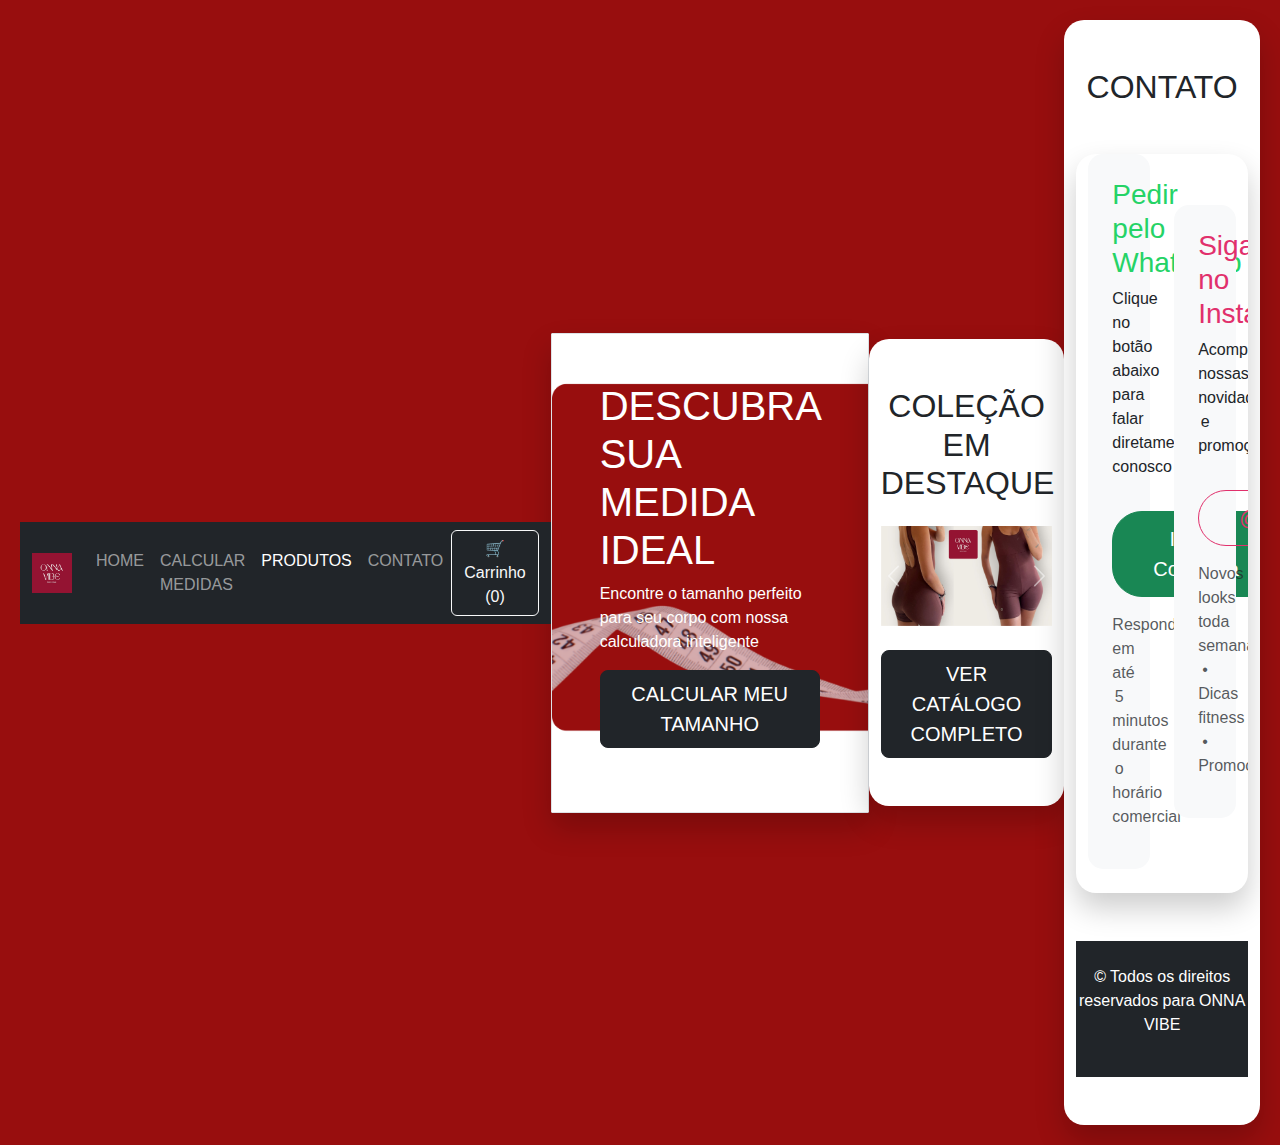
<file: index.html>
<!DOCTYPE html>
<html lang="pt-br">
<head>
    <meta charset="UTF-8">
    <meta name="viewport" content="width=device-width, initial-scale=1.0">
    <title>ONNA VIBE - Roupas Fitness</title>
    <link href="https://cdn.jsdelivr.net/npm/bootstrap@5.3.3/dist/css/bootstrap.min.css" rel="stylesheet">
    <link rel="stylesheet" href="css/style.css">
</head>

<body>
   <header>
        <nav class="navbar navbar-expand-sm navbar-dark bg-dark">
            <div class="container-fluid">
                <a class="navbar-brand" href="index.html">
                    <img src="img/logo.jpeg" alt="ONNA VIBe" height="40">
                </a>
                <button class="navbar-toggler" type="button" data-bs-toggle="collapse" data-bs-target="#mynavbar">
                    <span class="navbar-toggler-icon"></span>
                </button>
                <div class="collapse navbar-collapse" id="mynavbar">
                    <ul class="navbar-nav me-auto">
    <li class="nav-item">
        <a class="nav-link" href="index.html">HOME</a>
    </li>
    <li class="nav-item">
        <a class="nav-link" href="medidas.html">CALCULAR MEDIDAS</a>
    </li>
    <li class="nav-item">
        <a class="nav-link active" href="catalogo.html">PRODUTOS</a> <!-- ACTIVE AQUI -->
    </li>
    <li class="nav-item">
        <a class="nav-link" href="index.html#contatos">CONTATO</a>
    </li>
</ul>
                    <div class="d-flex">
                        <a href="#" class="btn btn-outline-light" id="cartBtn">
                            🛒 Carrinho (<span id="cartCount">0</span>)
                        </a>
                    </div>
                </div>
            </div>
        </nav>
    </header>

    <!-- Seção Hero -->
    <section>
        <div class="container p-5 my-5 border hero-section"
            style="background-image:url('img/conjunto\ branco\ \ carrosel\ \(1\).png'); background-size: cover; height: 30rem; border-radius: 1px;">
            <h1 class="text-white">DESCUBRA SUA MEDIDA IDEAL</h1>
            <p class="text-white">Encontre o tamanho perfeito para seu corpo com nossa calculadora inteligente</p>
            <a href="medidas.html" class="btn btn-dark btn-lg">CALCULAR MEU TAMANHO</a>
        </div>
    </section>
   
       
    </section>
           <section class="container py-5">
        <h2 class="text-center mb-4">COLEÇÃO EM DESTAQUE</h2>
   
        <div id="carouselDestaque" class="carousel slide" data-bs-ride="carousel">
            <div class="carousel-inner">
                <div class="carousel-item active">
                    <img src="img/maquaquinho marron carrosel.png" class="d-block w-100 carousel-img" alt="Coleção 1">
                </div>
                <div class="carousel-item">
                    <img src="img/conjuntinho manga cumprita carrosel.png" class="d-block w-100 carousel-img" alt="Coleção 2">
                </div>
                <div class="carousel-item">
                    <img src="img/conjuntinho azul celeste carrosel.png" class="d-block w-100 carousel-img" alt="Coleção 3">
                </div>
                <div class="carousel-item">
                    <img src="img/conjunto branco  carrosel.png" class="d-block w-100 carousel-img" alt="Coleção 4">
                </div>
            </div>
            <button class="carousel-control-prev" type="button" data-bs-target="#carouselDestaque" data-bs-slide="prev">
                <span class="carousel-control-prev-icon"></span>
            </button>
            <button class="carousel-control-next" type="button" data-bs-target="#carouselDestaque" data-bs-slide="next">
                <span class="carousel-control-next-icon"></span>
            </button>
        </div>
         <div class="text-center mt-4">
            <a href="catalogo.html" class="btn btn-dark btn-lg">VER CATÁLOGO COMPLETO</a>
        </div>
    </section>
    <section class="container py-5" id="contatos">
        <h2 class="text-center mb-4">CONTATO</h2>
    <section class="container my-5">
    <div class="row align-items-center">
        <!-- WhatsApp -->
        <div class="col-md-6 mb-4">
            <div class="p-4 text-center" style="background: #f8f9fa; border-radius: 15px;">
                <h3 style="color: #25D366;">
                    <i class="bi bi-whatsapp"></i> Pedir pelo WhatsApp
                </h3>
                <p>Clique no botão abaixo para falar diretamente conosco</p>
                <a href="https://wa.me/5563999999999" 
                   class="btn btn-success btn-lg mt-3"
                   style="border-radius: 30px; padding: 12px 40px;">
                    <i class="bi bi-whatsapp"></i> Iniciar Conversa
                </a>
                <p class="mt-3 text-muted">
                    Respondemos em até 5 minutos durante o horário comercial
                </p>
            </div>
        </div>
        
        <!-- Instagram -->
        <div class="col-md-6 mb-4">
            <div class="p-4 text-center" style="background: #f8f9fa; border-radius: 15px;">
                <h3 style="color: #E1306C;">
                    <i class="bi bi-instagram"></i> Siga no Instagram
                </h3>
                <p>Acompanhe nossas novidades e promoções</p>
                <a href="https://www.instagram.com/onna.vibe/" 
                   class="btn btn-outline-danger btn-lg mt-3"
                   style="border-radius: 30px; padding: 12px 40px; border-color: #E1306C; color: #E1306C;">
                    <i class="bi bi-instagram"></i> @onnavibe
                </a>
                <p class="mt-3 text-muted">
                    Novos looks toda semana • Dicas fitness • Promoções
                </p>
            </div>
        </div>
    </div>
</section>

    <footer class="bg-dark text-white text-center py-4 mt-5">
        <p>© Todos os direitos reservados para ONNA VIBE</p>
    </footer>

    <!-- Scripts -->
    <script src="https://cdn.jsdelivr.net/npm/bootstrap@5.3.3/dist/js/bootstrap.bundle.min.js"></script>
    <script src="js/produtos-data.js"></script>
    <script src="js/main.js"></script>
</body>
</html>
</file>
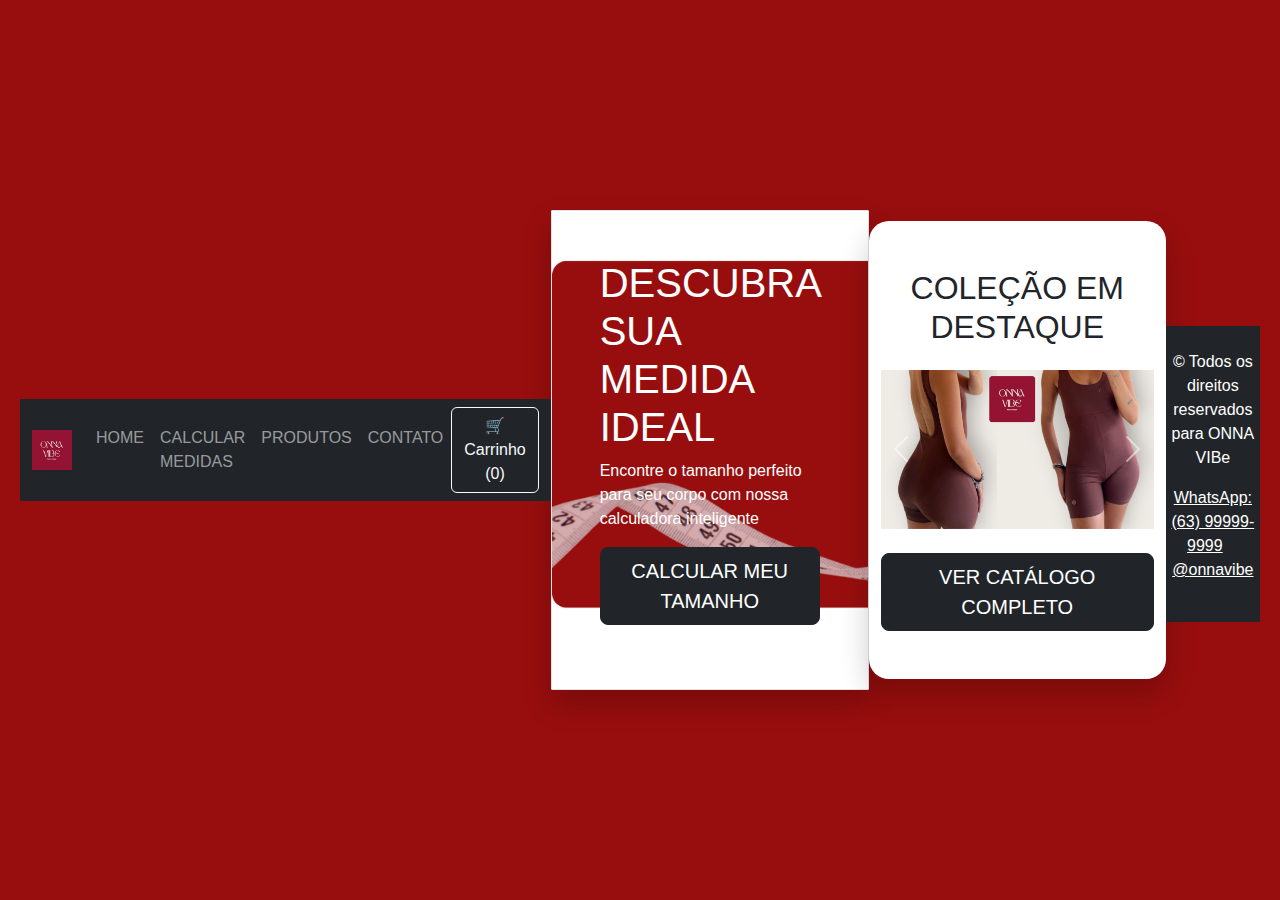
<file: home.html>
<!DOCTYPE html>
<html lang="pt-br">
<head>
    <meta charset="UTF-8">
    <meta name="viewport" content="width=device-width, initial-scale=1.0">
    <title>ONNA VIBe - Roupas Fitness</title>
    <link href="https://cdn.jsdelivr.net/npm/bootstrap@5.3.3/dist/css/bootstrap.min.css" rel="stylesheet">
    <link rel="stylesheet" href="css/style.css">
</head>

<body>
    <!-- Header com navegação CORRETA -->
    <header>
        <nav class="navbar navbar-expand-sm navbar-dark bg-dark">
            <div class="container-fluid">
                <a class="navbar-brand" href="home.html">
                    <img src="img/logo.jpeg" alt="ONNA VIBe" height="40">
                </a>
                <button class="navbar-toggler" type="button" data-bs-toggle="collapse" data-bs-target="#mynavbar">
                    <span class="navbar-toggler-icon"></span>
                </button>
                <div class="collapse navbar-collapse" id="mynavbar">
                    <ul class="navbar-nav me-auto">
                        <li class="nav-item">
                            <a class="nav-link" href="home.html">HOME</a>
                        </li>
                        <li class="nav-item">
                            <a class="nav-link" href="medidas.html">CALCULAR MEDIDAS</a>
                        </li>
                        <li class="nav-item">
                            <a class="nav-link" href="catalogo.html">PRODUTOS</a>
                        </li>
                        <li class="nav-item">
                            <a class="nav-link" href="contato.html">CONTATO</a>
                        </li>
                    </ul>
                    <div class="d-flex">
                        <a href="#" class="btn btn-outline-light" id="cartBtn">
                            🛒 Carrinho (<span id="cartCount">0</span>)
                        </a>
                    </div>
                </div>
            </div>
        </nav>
    </header>

    <!-- Seção Hero -->
    <section>
        <div class="container p-5 my-5 border hero-section"
            style="background-image:url('img/conjunto\ branco\ \ carrosel\ \(1\).png'); background-size: cover; height: 30rem; border-radius: 1px;">
            <h1 class="text-white">DESCUBRA SUA MEDIDA IDEAL</h1>
            <p class="text-white">Encontre o tamanho perfeito para seu corpo com nossa calculadora inteligente</p>
            <a href="medidas.html" class="btn btn-dark btn-lg">CALCULAR MEU TAMANHO</a>
        </div>
    </section>
   
       
    </section>
           <section class="container py-5">
        <h2 class="text-center mb-4">COLEÇÃO EM DESTAQUE</h2>
   
        <div id="carouselDestaque" class="carousel slide" data-bs-ride="carousel">
            <div class="carousel-inner">
                <div class="carousel-item active">
                    <img src="img/maquaquinho marron carrosel.png" class="d-block w-100 carousel-img" alt="Coleção 1">
                </div>
                <div class="carousel-item">
                    <img src="img/conjuntinho manga cumprita carrosel.png" class="d-block w-100 carousel-img" alt="Coleção 2">
                </div>
                <div class="carousel-item">
                    <img src="img/conjuntinho azul celeste carrosel.png" class="d-block w-100 carousel-img" alt="Coleção 3">
                </div>
                <div class="carousel-item">
                    <img src="img/conjunto branco  carrosel.png" class="d-block w-100 carousel-img" alt="Coleção 4">
                </div>
            </div>
            <button class="carousel-control-prev" type="button" data-bs-target="#carouselDestaque" data-bs-slide="prev">
                <span class="carousel-control-prev-icon"></span>
            </button>
            <button class="carousel-control-next" type="button" data-bs-target="#carouselDestaque" data-bs-slide="next">
                <span class="carousel-control-next-icon"></span>
            </button>
        </div>
         <div class="text-center mt-4">
            <a href="catalogo.html" class="btn btn-dark btn-lg">VER CATÁLOGO COMPLETO</a>
        </div>
    </section>

    <footer class="bg-dark text-white text-center py-4 mt-5">
        <p>© Todos os direitos reservados para ONNA VIBe</p>
        <p>
            <a href="https://wa.me/5563999999999" class="text-white me-3">
                <i class="bi bi-whatsapp"></i> WhatsApp: (63) 99999-9999
            </a>
            <a href="https://instagram.com/onnavibe" class="text-white">
                <i class="bi bi-instagram"></i> @onnavibe
            </a>
        </p>
    </footer>

    <!-- Scripts -->
    <script src="https://cdn.jsdelivr.net/npm/bootstrap@5.3.3/dist/js/bootstrap.bundle.min.js"></script>
    <script src="js/produtos-data.js"></script>
    <script src="js/main.js"></script>
</body>
</html>
</file>
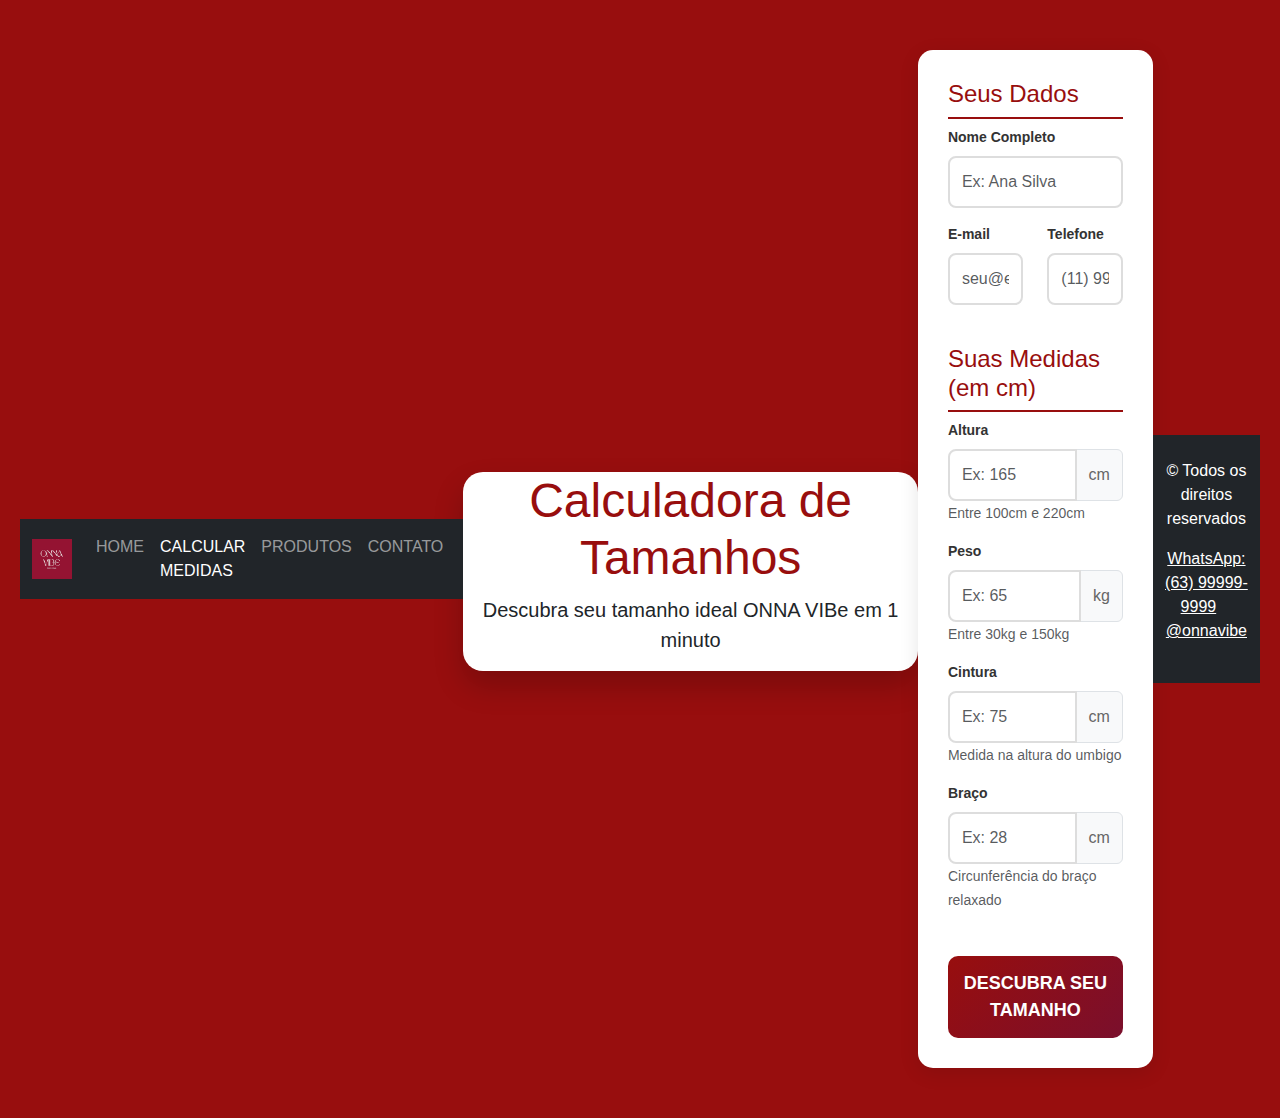
<file: medidas.html>
<!DOCTYPE html>
<html lang="pt-br">
<head>
    <meta charset="UTF-8">
    <meta name="viewport" content="width=device-width, initial-scale=1.0">
    <title>ONNA VIBe - Calculadora de Medidas</title>
    <link href="https://cdn.jsdelivr.net/npm/bootstrap@5.3.3/dist/css/bootstrap.min.css" rel="stylesheet">
    <link rel="stylesheet" href="css/style.css">
    <style>
        /* Estilos específicos para a calculadora */
        .calculator-container {
            max-width: 500px;
            margin: 30px auto;
            background: white;
            padding: 30px;
            border-radius: 15px;
            box-shadow: 0 5px 20px rgba(0,0,0,0.1);
        }
        
        .form-label {
            font-weight: 600;
            color: #333;
            margin-bottom: 8px;
        }
        
        .input-group-text {
            background-color: #f8f9fa;
            color: #666;
        }
        
        .measure-input {
            border-radius: 8px;
            padding: 12px;
            border: 2px solid #ddd;
            transition: all 0.3s;
        }
        
        .measure-input:focus {
            border-color: #980e0e;
            box-shadow: 0 0 0 3px rgba(152, 14, 14, 0.1);
            outline: none;
        }
        
        .btn-calculate {
            background: linear-gradient(135deg, #980e0e, #7a0f2c);
            color: white;
            border: none;
            padding: 14px;
            font-size: 18px;
            font-weight: bold;
            border-radius: 10px;
            width: 100%;
            margin-top: 20px;
            transition: all 0.3s;
        }
        
        .btn-calculate:hover {
            transform: translateY(-2px);
            box-shadow: 0 5px 15px rgba(152, 14, 14, 0.3);
        }
        
        .result-container {
            background: #f8f9fa;
            padding: 25px;
            border-radius: 12px;
            margin-top: 30px;
            border-left: 5px solid #980e0e;
            display: none;
            animation: fadeIn 0.5s ease;
        }
        
        .size-result {
            font-size: 3.5em;
            font-weight: bold;
            color: #980e0e;
            text-align: center;
            margin: 15px 0;
        }
        
        .recommendation {
            background: #e9ecef;
            padding: 15px;
            border-radius: 8px;
            margin-top: 15px;
            font-size: 0.95em;
        }
        
        @keyframes fadeIn {
            from { opacity: 0; transform: translateY(10px); }
            to { opacity: 1; transform: translateY(0); }
        }
        
        .loading {
            display: inline-block;
            width: 20px;
            height: 20px;
            border: 3px solid rgba(255,255,255,.3);
            border-radius: 50%;
            border-top-color: white;
            animation: spin 1s ease-in-out infinite;
        }
        
        @keyframes spin {
            to { transform: rotate(360deg); }
        }
    </style>
</head>

<body>
    <!-- Header com navegação -->
    <header>
        <nav class="navbar navbar-expand-sm navbar-dark bg-dark">
            <div class="container-fluid">
                <a class="navbar-brand" href="index.html">
                    <img src="img/logo.jpeg" alt="ONNA VIBe" height="40">
                </a>
                <button class="navbar-toggler" type="button" data-bs-toggle="collapse" data-bs-target="#mynavbar">
                    <span class="navbar-toggler-icon"></span>
                </button>
                <div class="collapse navbar-collapse" id="mynavbar">
                    <ul class="navbar-nav me-auto">
                        <li class="nav-item">
                            <a class="nav-link" href="index.html">HOME</a>
                        </li>
                        <li class="nav-item">
                            <a class="nav-link active" href="medidas.html">CALCULAR MEDIDAS</a>
                        </li>
                        <li class="nav-item">
                            <a class="nav-link" href="catalogo.html">PRODUTOS</a>
                        </li>
                        <li class="nav-item">
                            <a class="nav-link" href="contato.html">CONTATO</a>
                        </li>
                    </ul>
                </div>
            </div>
        </nav>
    </header>

    <!-- Banner da Calculadora -->
    <div class="container mt-4 text-center">
        <h1 class="display-5" style="color: #980e0e;">Calculadora de Tamanhos</h1>
        <p class="lead">Descubra seu tamanho ideal ONNA VIBe em 1 minuto</p>
    </div>

    <!-- Formulário de Medidas -->
    <div class="calculator-container">
        <form id="calculatorForm">
            <!-- Dados Pessoais -->
            <div class="mb-4">
                <h4 style="color: #980e0e; border-bottom: 2px solid #980e0e; padding-bottom: 8px;">
                    Seus Dados
                </h4>
                <div class="mb-3">
                    <label class="form-label">Nome Completo</label>
                    <input type="text" class="form-control measure-input" id="nome" placeholder="Ex: Ana Silva" required>
                </div>
                
                <div class="row">
                    <div class="col-md-6 mb-3">
                        <label class="form-label">E-mail</label>
                        <input type="email" class="form-control measure-input" id="email" placeholder="seu@email.com" required>
                    </div>
                    <div class="col-md-6 mb-3">
                        <label class="form-label">Telefone</label>
                        <input type="tel" class="form-control measure-input" id="telefone" placeholder="(11) 99999-9999" required>
                    </div>
                </div>
            </div>

            <!-- Medidas Corporais -->
            <div class="mb-4">
                <h4 style="color: #980e0e; border-bottom: 2px solid #980e0e; padding-bottom: 8px;">
                    Suas Medidas (em cm)
                </h4>
                
                <div class="mb-3">
                    <label class="form-label">Altura</label>
                    <div class="input-group">
                        <input type="number" class="form-control measure-input" id="altura" 
                               placeholder="Ex: 165" min="100" max="220" step="0.5" required>
                        <span class="input-group-text">cm</span>
                    </div>
                    <small class="text-muted">Entre 100cm e 220cm</small>
                </div>
                
                <div class="mb-3">
                    <label class="form-label">Peso</label>
                    <div class="input-group">
                        <input type="number" class="form-control measure-input" id="peso" 
                               placeholder="Ex: 65" min="30" max="150" step="0.1" required>
                        <span class="input-group-text">kg</span>
                    </div>
                    <small class="text-muted">Entre 30kg e 150kg</small>
                </div>
                
                <div class="mb-3">
                    <label class="form-label">Cintura</label>
                    <div class="input-group">
                        <input type="number" class="form-control measure-input" id="cintura" 
                               placeholder="Ex: 75" min="50" max="120" step="0.5" required>
                        <span class="input-group-text">cm</span>
                    </div>
                    <small class="text-muted">Medida na altura do umbigo</small>
                </div>
                
                <div class="mb-3">
                    <label class="form-label">Braço</label>
                    <div class="input-group">
                        <input type="number" class="form-control measure-input" id="braco" 
                               placeholder="Ex: 28" min="15" max="50" step="0.5" required>
                        <span class="input-group-text">cm</span>
                    </div>
                    <small class="text-muted">Circunferência do braço relaxado</small>
                </div>
            </div>

            <!-- Botão Calcular -->
            <button type="button" class="btn-calculate" id="calculateBtn">
                DESCUBRA SEU TAMANHO
            </button>
        </form>

        <!-- Resultado -->
        <div class="result-container" id="resultContainer">
            <h3 class="text-center" style="color: #980e0e;">A ONNA VIBe INDICA:</h3>
            <div class="size-result" id="sizeResult">--</div>
            <div class="text-center mb-3" id="sizeDetails"></div>
            <div class="recommendation" id="recommendation"></div>
            
            <div class="text-center mt-4">
                <a href="catalogo.html" class="btn btn-outline-dark">VER PRODUTOS DESTE TAMANHO</a>
            </div>
        </div>
    </div>

   
    </div>

    <footer class="bg-dark text-white text-center py-4">
        <p>© Todos os direitos reservados</p>
        <p>
            <a href="https://wa.me/5563999999999" class="text-white me-3">
                <i class="bi bi-whatsapp"></i> WhatsApp: (63) 99999-9999
            </a>
            <a href="https://instagram.com/onnavibe" class="text-white">
                <i class="bi bi-instagram"></i> @onnavibe
            </a>
        </p>
    </footer>

    <!-- Scripts -->
    <script src="https://cdn.jsdelivr.net/npm/bootstrap@5.3.3/dist/js/bootstrap.bundle.min.js"></script>
    <script src="js/script.js"></script>
</body>
</html>
</file>
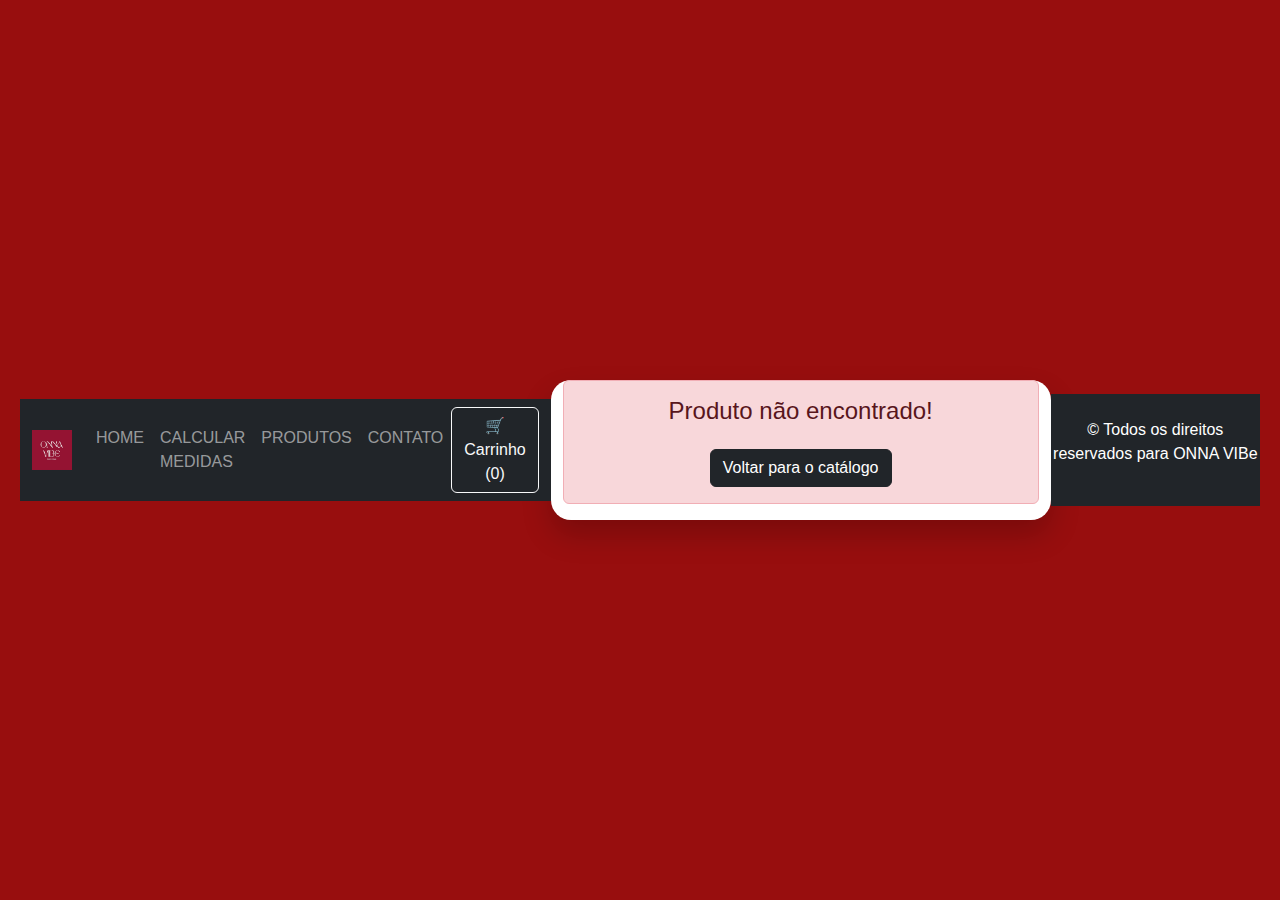
<file: produto.html>
<!DOCTYPE html>
<html lang="pt-br">
<head>
    <meta charset="UTF-8">
    <meta name="viewport" content="width=device-width, initial-scale=1.0">
    <title>ONNA VIBe - Detalhes do Produto</title>
    <link href="https://cdn.jsdelivr.net/npm/bootstrap@5.3.3/dist/css/bootstrap.min.css" rel="stylesheet">
    <link rel="stylesheet" href="https://cdn.jsdelivr.net/npm/bootstrap-icons@1.11.0/font/bootstrap-icons.css">
    <link rel="stylesheet" href="css/style.css">
</head>

<body>
    <header>
        <nav class="navbar navbar-expand-sm navbar-dark bg-dark">
            <div class="container-fluid">
                <a class="navbar-brand" href="index.html">
                    <img src="img/logo.jpeg" alt="ONNA VIBe" height="40">
                </a>
                <button class="navbar-toggler" type="button" data-bs-toggle="collapse" data-bs-target="#mynavbar">
                    <span class="navbar-toggler-icon"></span>
                </button>
                <div class="collapse navbar-collapse" id="mynavbar">
                    <ul class="navbar-nav me-auto">
                        <li class="nav-item">
                            <a class="nav-link" href="index.html">HOME</a>
                        </li>
                        <li class="nav-item">
                            <a class="nav-link" href="medidas.html">CALCULAR MEDIDAS</a>
                        </li>
                        <li class="nav-item">
                            <a class="nav-link" href="catalogo.html">PRODUTOS</a>
                        </li>
                        <li class="nav-item">
                            <a class="nav-link" href="index.html#contato-section">CONTATO</a>
                        </li>
                    </ul>
                    <div class="d-flex">
                        <a href="#" class="btn btn-outline-light" id="cartBtn">
                            🛒 Carrinho (<span id="cartCount">0</span>)
                        </a>
                    </div>
                </div>
            </div>
        </nav>
    </header>

    <!-- Conteúdo do Produto -->
    <div class="container my-5" id="produtoDetalhe">
        <div class="row">
            <div class="col-md-6">
                <img id="produtoImagem" src="" class="img-fluid rounded" alt="Produto">
                <small class="text-muted mt-2 d-block">Clique na imagem para ampliar</small>
            </div>
            <div class="col-md-6">
                <h1 id="produtoNome">Carregando...</h1>
                <p id="produtoDescricao" class="lead"></p>
                <h3 class="text-danger" id="produtoPreco">R$ 0,00</h3>
                
                <!-- Cores disponíveis -->
                <div class="mb-3">
                    <label class="form-label">Cor:</label>
                    <div id="coresContainer" class="d-flex gap-2">
                        <!-- Cores serão carregadas pelo JavaScript -->
                    </div>
                </div>
                
                <!-- Tamanhos -->
                <div class="mb-3">
                    <label class="form-label">Tamanho:</label>
                    <select class="form-select" id="tamanhoSelect" style="max-width: 200px;">
                        <!-- Tamanhos serão carregados pelo JavaScript -->
                    </select>
                </div>
                
                <!-- Quantidade -->
                <div class="mb-3">
                    <label class="form-label">Quantidade:</label>
                    <input type="number" id="quantidade" class="form-control" value="1" min="1" style="max-width: 100px;">
                </div>
                
                <!-- Botões -->
                <button class="btn btn-dark btn-lg me-2" id="btnAdicionarCarrinho">
                    <i class="bi bi-cart-plus"></i> Adicionar ao Carrinho
                </button>
                <button class="btn btn-outline-dark btn-lg" id="btnComprarAgora">
                    <i class="bi bi-bag-check"></i> Comprar Agora
                </button>
                
                <!-- Voltar -->
                <div class="mt-4">
                    <a href="catalogo.html" class="text-decoration-none">
                        ← Voltar para o catálogo
                    </a>
                </div>
            </div>
        </div>
    </div>

    <footer class="bg-dark text-white text-center py-4">
        <p>© Todos os direitos reservados para ONNA VIBe</p>
    </footer>

    <!-- Scripts -->
    <script src="https://cdn.jsdelivr.net/npm/bootstrap@5.3.3/dist/js/bootstrap.bundle.min.js"></script>
    <script src="js/produtos-data.js"></script>
    <script src="js/main.js"></script>
    
    <!-- Script específico para a página de detalhes -->
    <script>
    document.addEventListener('DOMContentLoaded', function() {
        // 1. Pegar o ID do produto da URL
        const urlParams = new URLSearchParams(window.location.search);
        const produtoId = urlParams.get('id');
        
        if (!produtoId) {
            mostrarErro('Produto não encontrado!');
            return;
        }
        
        // 2. Buscar produto nos dados
        const produto = getProdutoPorId(parseInt(produtoId));
        
        if (!produto) {
            mostrarErro('Produto não encontrado!');
            return;
        }
        
        // 3. Preencher os dados na página
        document.getElementById('produtoNome').textContent = produto.nome;
        document.getElementById('produtoDescricao').textContent = produto.descricao;
        document.getElementById('produtoPreco').textContent = `R$ ${produto.preco.toFixed(2).replace('.', ',')}`;
        
        // 4. Carregar imagem
        const imgElement = document.getElementById('produtoImagem');
        imgElement.src = produto.imagem;
        imgElement.alt = produto.nome;
        
        // Adicionar funcionalidade de zoom simples
        imgElement.onclick = function() {
            if (this.style.transform === 'scale(1.5)') {
                this.style.transform = 'scale(1)';
            } else {
                this.style.transform = 'scale(1.5)';
                this.style.transition = 'transform 0.3s ease';
                this.style.zIndex = '1000';
            }
        };
        
        // 5. Carregar cores
        const coresContainer = document.getElementById('coresContainer');
        if (produto.cores && produto.cores.length > 0) {
            produto.cores.forEach(cor => {
                const corBtn = document.createElement('button');
                corBtn.type = 'button';
                corBtn.className = 'btn btn-outline-dark btn-sm';
                corBtn.textContent = cor;
                corBtn.style.marginRight = '5px';
                corBtn.onclick = function() {
                    // Remover seleção de todas as cores
                    document.querySelectorAll('#coresContainer button').forEach(btn => {
                        btn.classList.remove('btn-dark');
                        btn.classList.add('btn-outline-dark');
                    });
                    // Selecionar esta cor
                    this.classList.remove('btn-outline-dark');
                    this.classList.add('btn-dark');
                };
                coresContainer.appendChild(corBtn);
            });
       // Selecionar primeira cor por padrão
if (coresContainer.children.length > 0) {
    // Acessa o primeiro botão de cor corretamente
    const primeiroBotaoCor = coresContainer.children[0];
    if (primeiroBotaoCor && primeiroBotaoCor.classList.contains('btn')) {
        primeiroBotaoCor.classList.remove('btn-outline-dark');
        primeiroBotaoCor.classList.add('btn-dark');
        console.log('Primeira cor selecionada:', primeiroBotaoCor.textContent);
    }
}
        }
        
        // 6. Carregar tamanhos
        const tamanhoSelect = document.getElementById('tamanhoSelect');
        tamanhoSelect.innerHTML = ''; // Limpar opções padrão
        
        if (produto.tamanhos && produto.tamanhos.length > 0) {
            produto.tamanhos.forEach(tamanho => {
                const option = document.createElement('option');
                option.value = tamanho;
                option.textContent = tamanho;
                tamanhoSelect.appendChild(option);
            });
        } else {
            // Tamanhos padrão caso não tenha no produto
            ['P', 'M', 'G', 'GG'].forEach(tamanho => {
                const option = document.createElement('option');
                option.value = tamanho;
                option.textContent = tamanho;
                tamanhoSelect.appendChild(option);
            });
        }
        
        // 7. Configurar botão "Adicionar ao Carrinho"
        document.getElementById('btnAdicionarCarrinho').addEventListener('click', function() {
            const corSelecionada = document.querySelector('#coresContainer .btn-dark');
            const cor = corSelecionada ? corSelecionada.textContent : produto.cores[0];
            const tamanho = tamanhoSelect.value;
            const quantidade = parseInt(document.getElementById('quantidade').value);
            
            // Criar item do carrinho
            const itemCarrinho = {
                id: produto.id,
                nome: produto.nome,
                preco: produto.preco,
                imagem: produto.imagem,
                cor: cor,
                tamanho: tamanho,
                quantidade: quantidade
            };
            
            // Adicionar ao carrinho (usando função do main.js)
            if (typeof adicionarAoCarrinho === 'function') {
                adicionarAoCarrinho(itemCarrinho);
            } else {
                // Fallback se a função não estiver disponível
                let carrinho = JSON.parse(localStorage.getItem('carrinhoOnnaVibe')) || [];
                carrinho.push(itemCarrinho);
                localStorage.setItem('carrinhoOnnaVibe', JSON.stringify(carrinho));
                
                // Atualizar contador
                const cartCount = document.getElementById('cartCount');
                if (cartCount) {
                    const total = carrinho.reduce((sum, item) => sum + item.quantidade, 0);
                    cartCount.textContent = total;
                }
                
                alert(`✅ ${produto.nome} adicionado ao carrinho!`);
            }
        });
        
        // 8. Configurar botão "Comprar Agora"
        document.getElementById('btnComprarAgora').addEventListener('click', function() {
            // Primeiro adiciona ao carrinho
            document.getElementById('btnAdicionarCarrinho').click();
            
            // Depois redireciona para o WhatsApp
            setTimeout(() => {
                const nome = produto.nome;
                const preco = produto.preco;
                const tamanho = tamanhoSelect.value;
                const quantidade = document.getElementById('quantidade').value;
                
                const mensagem = `Olá! Gostaria de comprar o produto:\n\n` +
                                `*${nome}*\n` +
                                `Tamanho: ${tamanho}\n` +
                                `Quantidade: ${quantidade}\n` +
                                `Valor: R$ ${(preco * quantidade).toFixed(2)}\n\n` +
                                `Podem me ajudar?`;
                
                const mensagemCodificada = encodeURIComponent(mensagem);
                window.open(`https://wa.me/5511989693737?text=${mensagemCodificada}`, '_blank');
            }, 500);
        });
        
        function mostrarErro(mensagem) {
            document.getElementById('produtoDetalhe').innerHTML = `
                <div class="alert alert-danger text-center">
                    <h4>${mensagem}</h4>
                    <a href="catalogo.html" class="btn btn-dark mt-3">
                        Voltar para o catálogo
                    </a>
                </div>
            `;
        }
    });
    </script>
</body>
</html>
</file>
<file: css/style.css>
* {
    margin: 0;
    padding: 0;
    box-sizing: border-box;
}

body {
    font-family: 'Arial', sans-serif;
    background: #980e0e;
    min-height: 100vh;
    padding: 20px;
    display: flex;
    justify-content: center;
    align-items: center;
}

.container {
    max-width: 500px;
    width: 100%;
    background: white;
    border-radius: 20px;
    box-shadow: 0 15px 30px rgba(0, 0, 0, 0.2);
    overflow: hidden;
}

.logo {
    max-width: 150px;
    height: auto;
    margin-bottom: 15px;
    border-radius: 8px;
}

.header {
    background: #e1dfdf;
    color: rgb(122, 15, 44);
    padding: 30px 20px;
    text-align: center;
}


.texto1 {
    font-size: 1.4em;
    font-weight: bold;
    letter-spacing: 3px;
    margin-bottom: 5px;
    text-transform: uppercase;
}

.calculator-form {
    padding: 30px;
}

.form-group {
    margin-bottom: 20px;
}

label {
    display: block;
    margin-bottom: 8px;
    font-weight: bold;
    color: #333;
    font-size: 14px;
}

input {
    width: 100%;
    padding: 12px;
    border: 2px solid #ddd;
    border-radius: 10px;
    font-size: 16px;
    transition: all 0.3s ease;
    background: #fafafa;
}

input:focus {
    outline: none;
    border-color: #667eea;
    background: white;
    box-shadow: 0 0 0 3px rgba(102, 126, 234, 0.1);
}

input::placeholder {
    color: #999;
}

.calculate-btn {
    width: 100%;
    background: linear-gradient(135deg, #bc1240, #7e082e);
    color: white;
    border: none;
    padding: 15px;
    border-radius: 10px;
    font-size: 18px;
    font-weight: bold;
    cursor: pointer;
    transition: all 0.3s ease;
    text-transform: uppercase;
    letter-spacing: 1px;
}

.calculate-btn:hover {
    transform: translateY(-2px);
    box-shadow: 0 5px 15px rgba(234, 102, 128, 0.4);
}

.calculate-btn:active {
    transform: translateY(0);
}

.result {
    margin-top: 25px;
    padding: 20px;
    background: #f8f9fa;
    border-radius: 10px;
    text-align: center;
    display: none;
    animation: fadeIn 0.5s ease;
}

@keyframes fadeIn {
    from {
        opacity: 0;
        transform: translateY(10px);
    }

    to {
        opacity: 1;
        transform: translateY(0);
    }
}

.result h3 {
    color: #a24848;
    margin-bottom: 15px;
    font-size: 1.1em;
}

.size-result {
    font-size: 3em;
    font-weight: bold;
    color: #980e0e;
    margin: 10px 0;
    text-shadow: 2px 2px 4px rgba(0, 0, 0, 0.1);
}

.size-details {
    color: #980e0e;
    margin-top: 10px;
    font-size: 14px;
}

.recommendation {
    margin-top: 15px;
    padding: 15px;
    background: #a4a5a7;
    border-radius: 8px;
    border-left: 4px solid #6e6e6f;
    font-size: 14px;
    line-height: 1.4;
}

/* Loading animation */
.loading {
    display: inline-block;
    width: 20px;
    height: 20px;
    border: 3px solid #ffffff;
    border-radius: 50%;
    border-top-color: transparent;
    animation: spin 1s ease-in-out infinite;
}

@keyframes spin {
    to {
        transform: rotate(360deg);
    }
}

/* Responsive */
@media (max-width: 600px) {
    body {
        padding: 10px;
    }

    .container {
        border-radius: 15px;
    }

    .brand-name {
        font-size: 2em;
    }

    .brand-subtitle {
        font-size: 1em;
    }

    .calculator-form {
        padding: 20px;
    }

    .size-result {
        font-size: 2.5em;
    }
}

@media (max-width: 400px) {
    .brand-name {
        font-size: 1.8em;
    }

    .calculator-form {
        padding: 15px;
    }
}

.form-section {
    background: #f9f9f9;
    padding: 15px;
    border-radius: 8px;
    margin: 20px 0;
    border-left: 4px solid #ff6b8b;
}

.form-section h3 {
    margin-top: 0;
    color: #333;
    font-size: 1.1em;
    margin-bottom: 15px;
}

/* === RESPONSIVIDADE COMPLETA === */

/* Tablets (768px - 1024px) */
@media (max-width: 1024px) {
    .container {
        max-width: 90%;
    }
}

/* Tablets Pequenos (600px - 768px) */
@media (max-width: 768px) {
    body {
        padding: 15px;
    }

    .container {
        border-radius: 15px;
    }

    .header {
        padding: 20px 15px;
    }

    .logo {
        max-width: 100px;
    }

    .brand-name {
        font-size: 1.8em;
    }

    .brand-subtitle {
        font-size: 0.9em;
    }

    .calculator-form {
        padding: 25px;
    }
}

/* Celulares Grandes (480px - 600px) */
@media (max-width: 600px) {
    body {
        padding: 10px;
    }

    .header {
        padding: 15px 10px;
    }

    .logo {
        max-width: 80px;
    }

    .brand-name {
        font-size: 1.6em;
        letter-spacing: 2px;
    }

    .brand-subtitle {
        font-size: 0.8em;
        letter-spacing: 1px;
    }

    .calculator-form {
        padding: 20px;
    }

    .form-group {
        margin-bottom: 15px;
    }

    input {
        padding: 10px;
        font-size: 14px;
    }

    .calculate-btn {
        padding: 12px;
        font-size: 16px;
    }

    .size-result {
        font-size: 2.5em;
    }
}

/* Celulares Pequenos (até 480px) */
@media (max-width: 480px) {
    body {
        padding: 5px;
    }

    .container {
        border-radius: 10px;
    }

    .header {
        padding: 15px 10px;
    }

    .logo {
        max-width: 60px;
    }

    .brand-name {
        font-size: 1.4em;
        letter-spacing: 1px;
    }

    .brand-subtitle {
        font-size: 0.7em;
    }

    .calculator-form {
        padding: 15px;
    }

    input {
        padding: 8px;
        font-size: 13px;
    }

    .calculate-btn {
        padding: 10px;
        font-size: 14px;
    }

    .size-result {
        font-size: 2em;
    }

    .recommendation {
        padding: 10px;
        font-size: 12px;
    }
}
</file>
